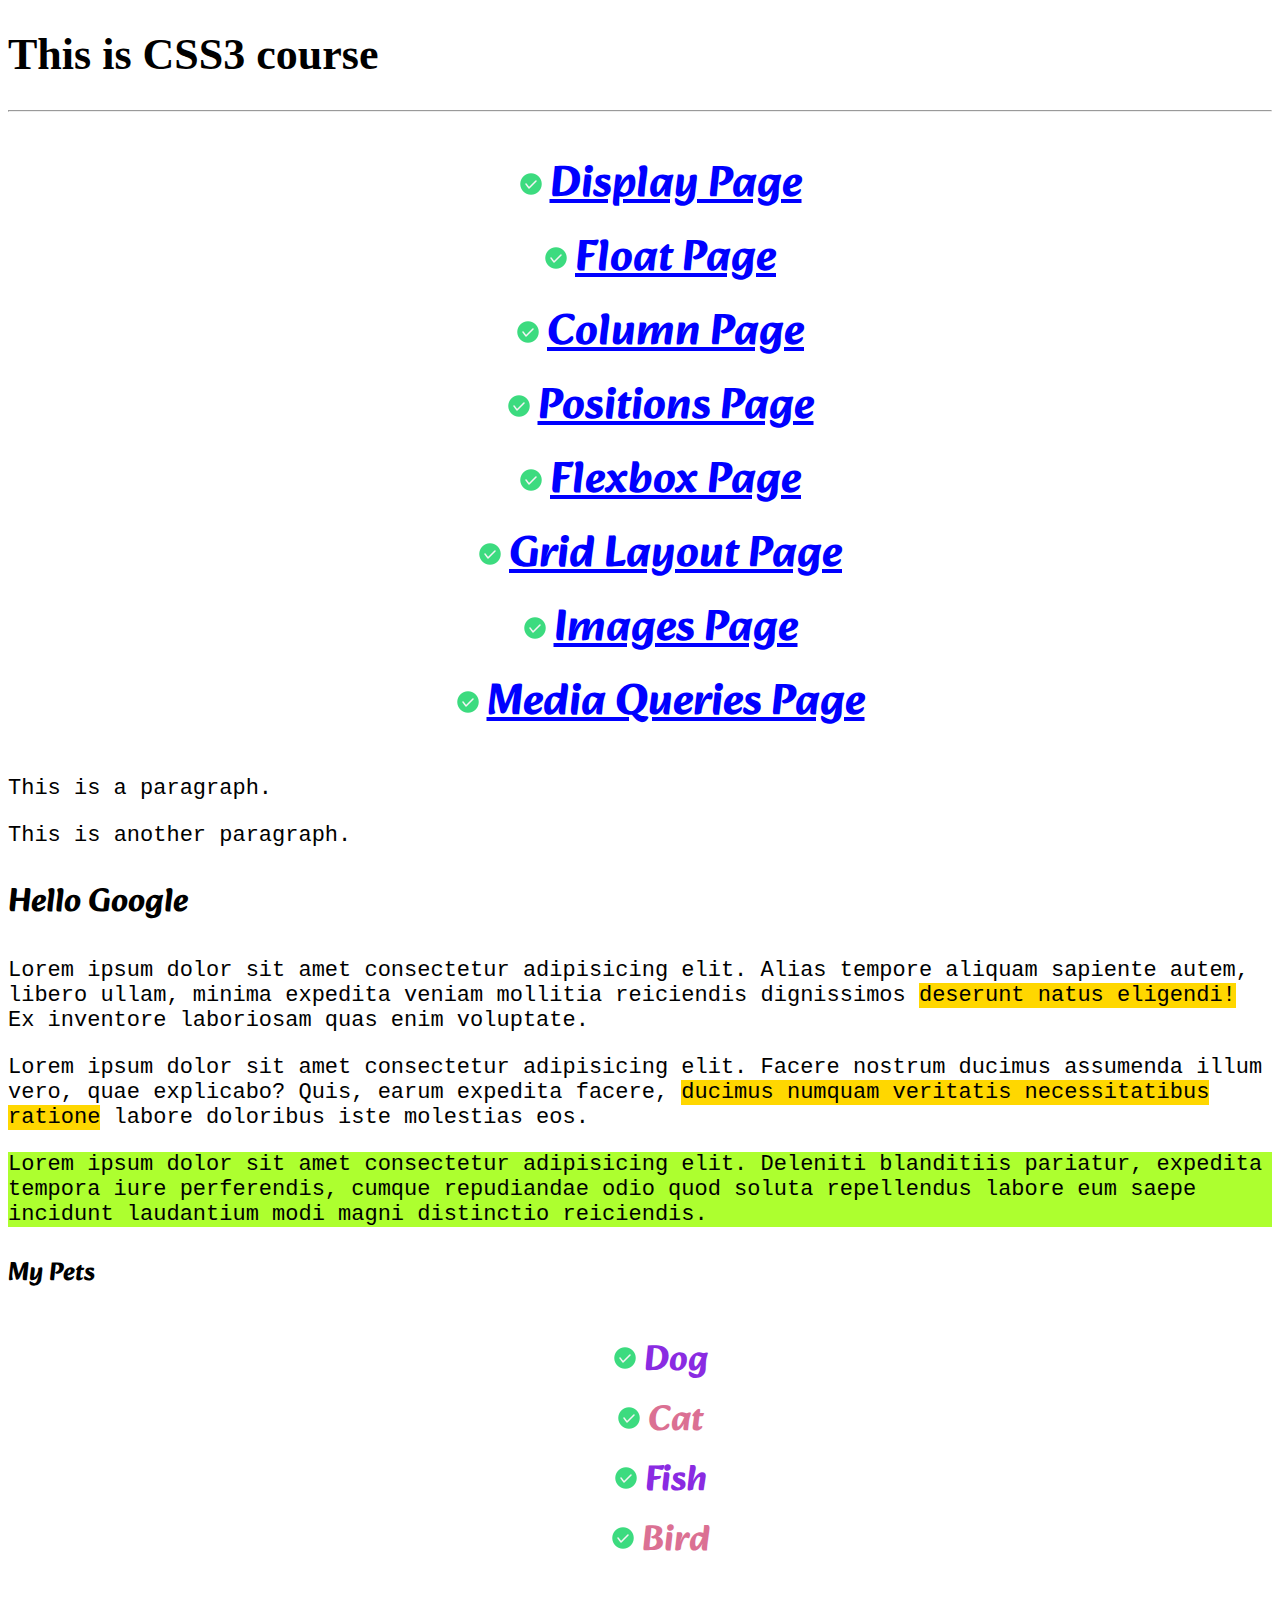
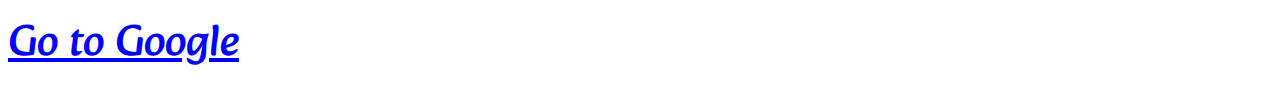
<file: index.html>
<!DOCTYPE html>
<html lang="en">
  <head>
    <meta charset="UTF-8" />
    <meta http-equiv="X-UA-Compatible" content="IE=edge" />
    <meta name="viewport" content="width=device-width, initial-scale=1.0" />
    <title>CSS3 Selectors</title>
    <link rel="stylesheet" href="./css/style.css" />
    <link rel="shortcut icon" href="./images/favicon.svg" type="image/x-icon" />
  </head>
  <body>
    <header><h1>This is CSS3 course</h1></header>
    <hr />
    <main>
      <nav>
        <ul>
          <li><a href="./display.html">Display Page</a></li>
          <li><a href="./float.html">Float Page</a></li>
          <li><a href="./column.html">Column Page</a></li>
          <li><a href="./positions.html">Positions Page</a></li>
          <li><a href="./flexbox.html">Flexbox Page</a></li>
          <li><a href="./grid_layout.html">Grid Layout Page</a></li>
          <li><a href="./images.html">Images Page</a></li>
          <li><a href="./media_queries.html">Media Queries Page</a></li>
        </ul>
      </nav>

      <p>This is a paragraph.</p>
      <p>This is <span class="opposite">another</span> paragraph.</p>
      <article>
        <h2>Hello Google</h2>
        <p>
          Lorem ipsum dolor sit amet consectetur adipisicing elit. Alias tempore
          aliquam sapiente autem, libero ullam, minima expedita veniam mollitia
          reiciendis dignissimos
          <span class="highlight">deserunt natus eligendi!</span> Ex inventore
          laboriosam quas enim voluptate.
        </p>
        <p>
          Lorem ipsum dolor sit amet consectetur adipisicing elit. Facere
          nostrum ducimus assumenda illum vero, quae explicabo? Quis, earum
          expedita facere,
          <span class="highlight"
            >ducimus numquam veritatis necessitatibus ratione</span
          >
          labore doloribus iste molestias eos.
        </p>
        <p id="A1">
          Lorem ipsum dolor sit amet consectetur adipisicing elit. Deleniti
          blanditiis pariatur, expedita tempora iure perferendis, cumque
          repudiandae odio quod soluta repellendus labore eum saepe incidunt
          laudantium modi magni distinctio reiciendis.
        </p>

        <div>
          <h3>My Pets</h3>
          <ul id="specify">
            <li>Dog</li>
            <li>Cat</li>
            <li>Fish</li>
            <li>Bird</li>
          </ul>
        </div>

        <a href="https://www.google.com/" target="_blank">Go to Google</a>
      </article>
    </main>
    <footer></footer>
  </body>
</html>
</file>
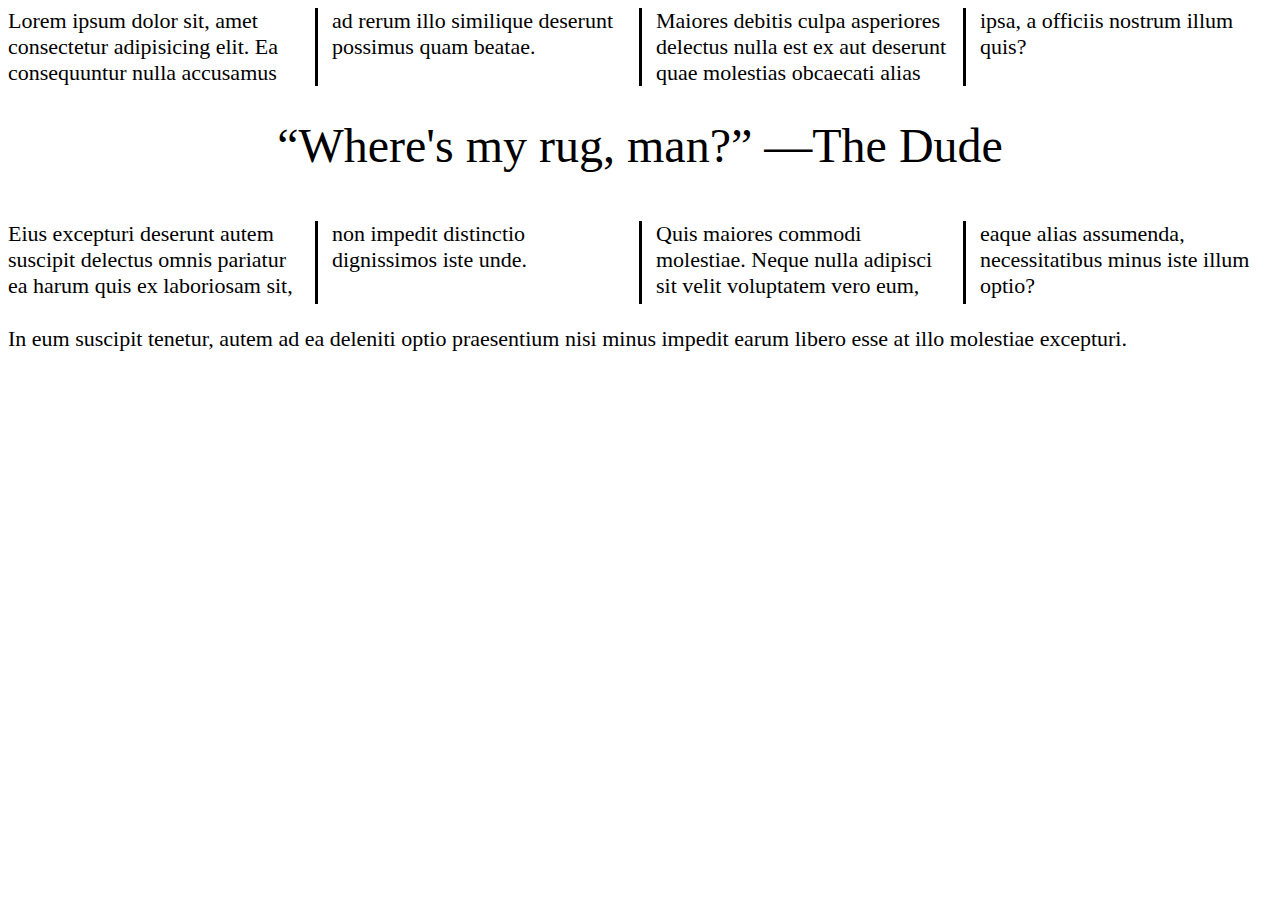
<file: column.html>
<!DOCTYPE html>
<html lang="en">
  <head>
    <meta charset="UTF-8" />
    <meta http-equiv="X-UA-Compatible" content="IE=edge" />
    <meta name="viewport" content="width=device-width, initial-scale=1.0" />
    <link rel="stylesheet" href="./css/column.css" />
    <link rel="shortcut icon" href="./images/favicon.svg" type="image/x-icon" />
    <title>Column CSS3</title>
  </head>
  <body>
    <section class="columns">
      <p>
        Lorem ipsum dolor sit, amet consectetur adipisicing elit. Ea
        consequuntur nulla accusamus ad rerum illo similique deserunt possimus
        quam beatae.
      </p>
      <p>
        Maiores debitis culpa asperiores delectus nulla est ex aut deserunt quae
        molestias obcaecati alias ipsa, a officiis nostrum illum quis?
      </p>
      <!-- <h2>Next Topic</h2> -->
      <p class="qoute">
        &#8220;Where's my rug, man?&#8221;
        <span class="nowarp">&#8212;The Dude</span>
      </p>
      <p>
        Eius excepturi deserunt autem suscipit delectus omnis pariatur ea harum
        quis ex laboriosam sit, non impedit distinctio dignissimos iste unde.
      </p>
      <p>
        Quis maiores commodi molestiae. Neque nulla adipisci sit velit
        voluptatem vero eum, eaque alias assumenda, necessitatibus minus iste
        illum optio?
      </p>
    </section>
    <p>
      In eum suscipit tenetur, autem ad ea deleniti optio praesentium nisi minus
      impedit earum libero esse at illo molestiae excepturi.
    </p>
  </body>
</html>
</file>
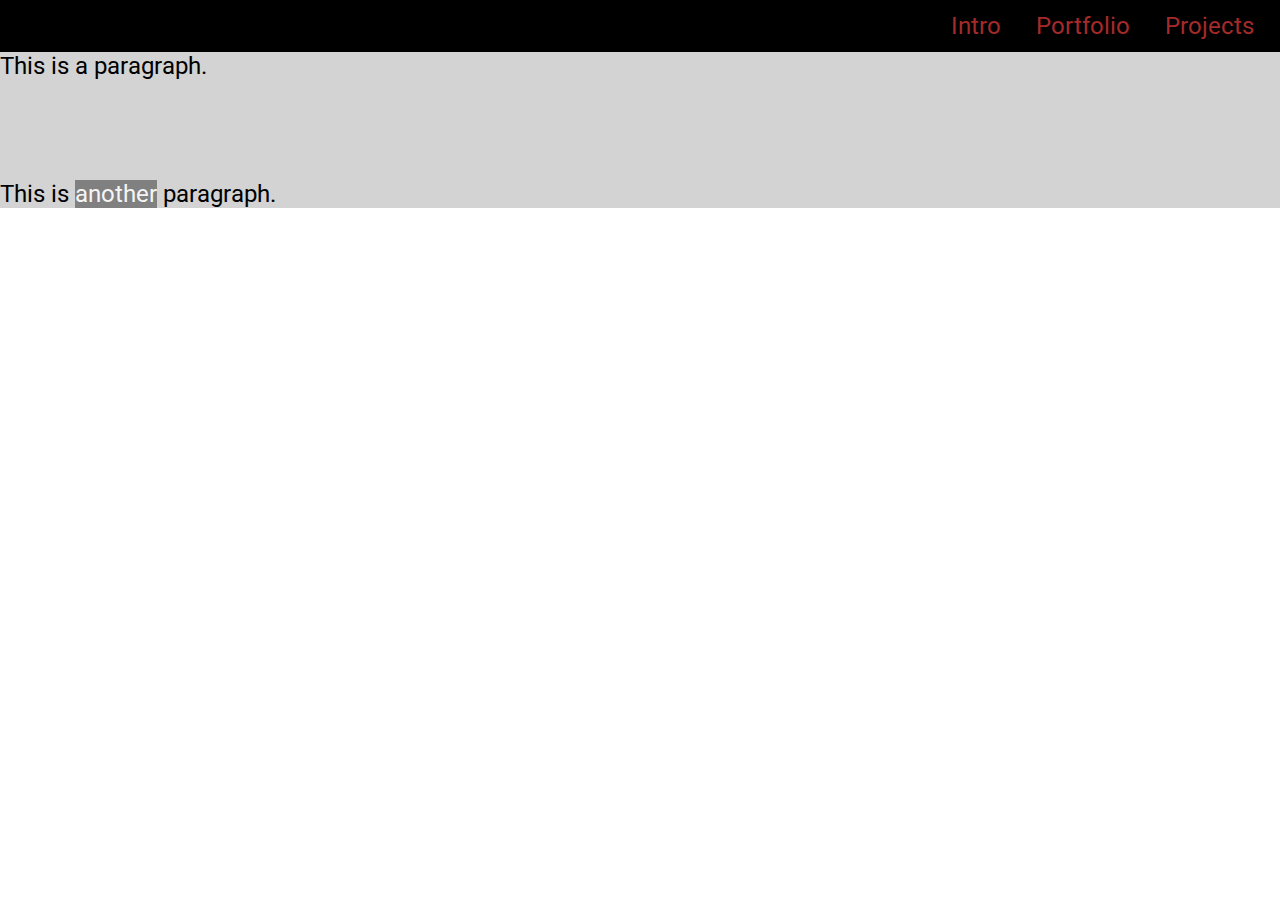
<file: display.html>
<!DOCTYPE html>
<html lang="en">
  <head>
    <meta charset="UTF-8" />
    <meta http-equiv="X-UA-Compatible" content="IE=edge" />
    <meta name="viewport" content="width=device-width, initial-scale=1.0" />
    <title>Display CSS3</title>
    <link rel="stylesheet" href="./css/display.css" />
    <link rel="shortcut icon" href="./images/favicon.svg" type="image/x-icon" />
  </head>
  <body>
    <main>
      <nav>
        <ul>
          <li><a href="#">Intro</a></li>
          <li><a href="#">Portfolio</a></li>
          <li><a href="#">Projects</a></li>
        </ul>
      </nav>

      <p>This is a paragraph.</p>
      <p>This is <span class="opposite">another</span> paragraph.</p> 
    </main>
  </body>
</html>
</file>
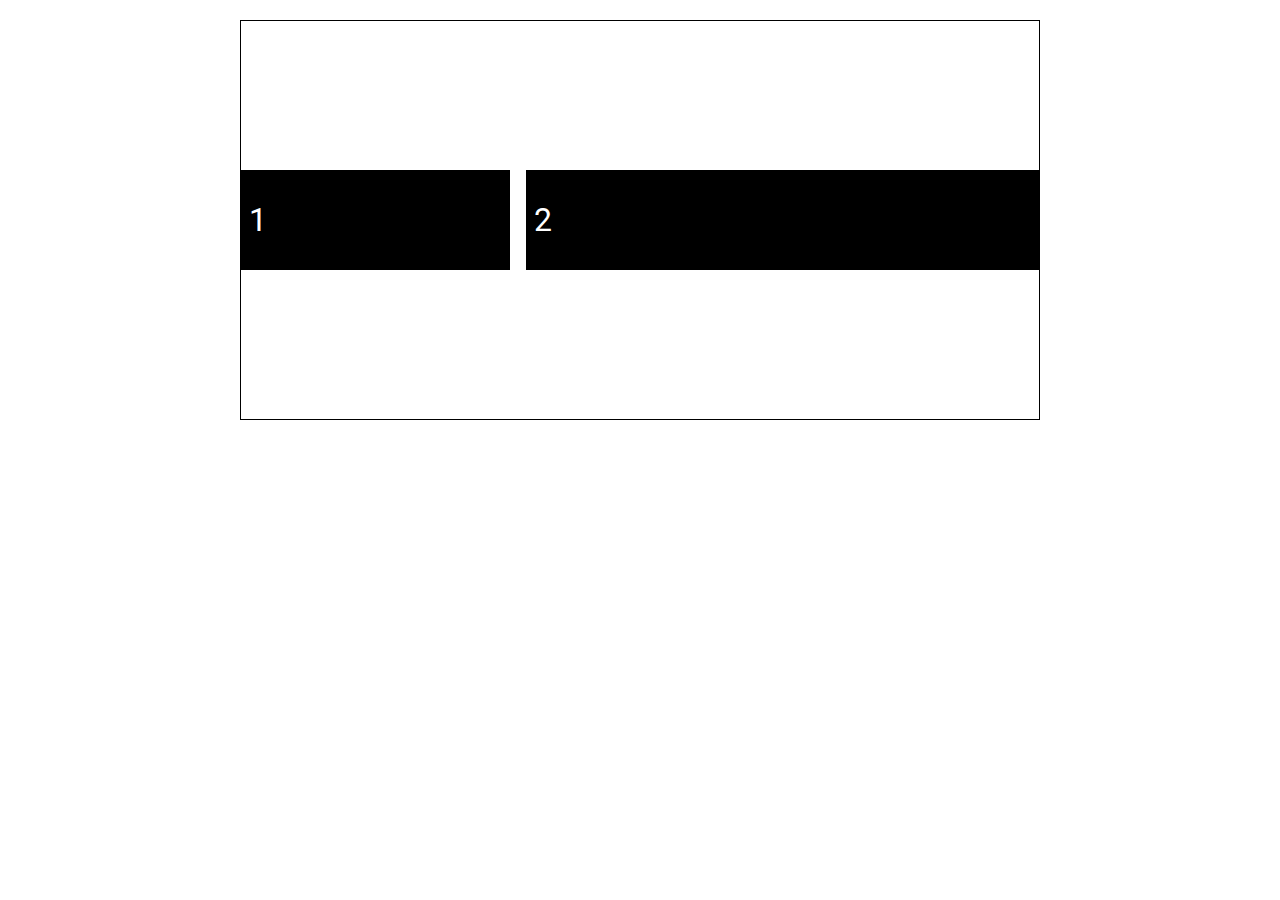
<file: flexbox.html>
<!DOCTYPE html>
<html lang="en">
  <head>
    <meta charset="UTF-8" />
    <meta http-equiv="X-UA-Compatible" content="IE=edge" />
    <meta name="viewport" content="width=device-width, initial-scale=1.0" />
    <title>Flexbox CSS3</title>
    <link rel="stylesheet" href="./css/flexbox.css" />
    <link rel="shortcut icon" href="./images/favicon.svg" type="image/x-icon" />
  </head>
  <body>
    <main class="container">
      <div class="box">1</div>
      <div class="box">2</div>
      <!-- <div class="box">3</div>
      <div class="box">4</div>
      <div class="box">5</div>
      <div class="box">6</div> -->
    </main>
  </body>
</html>
</file>
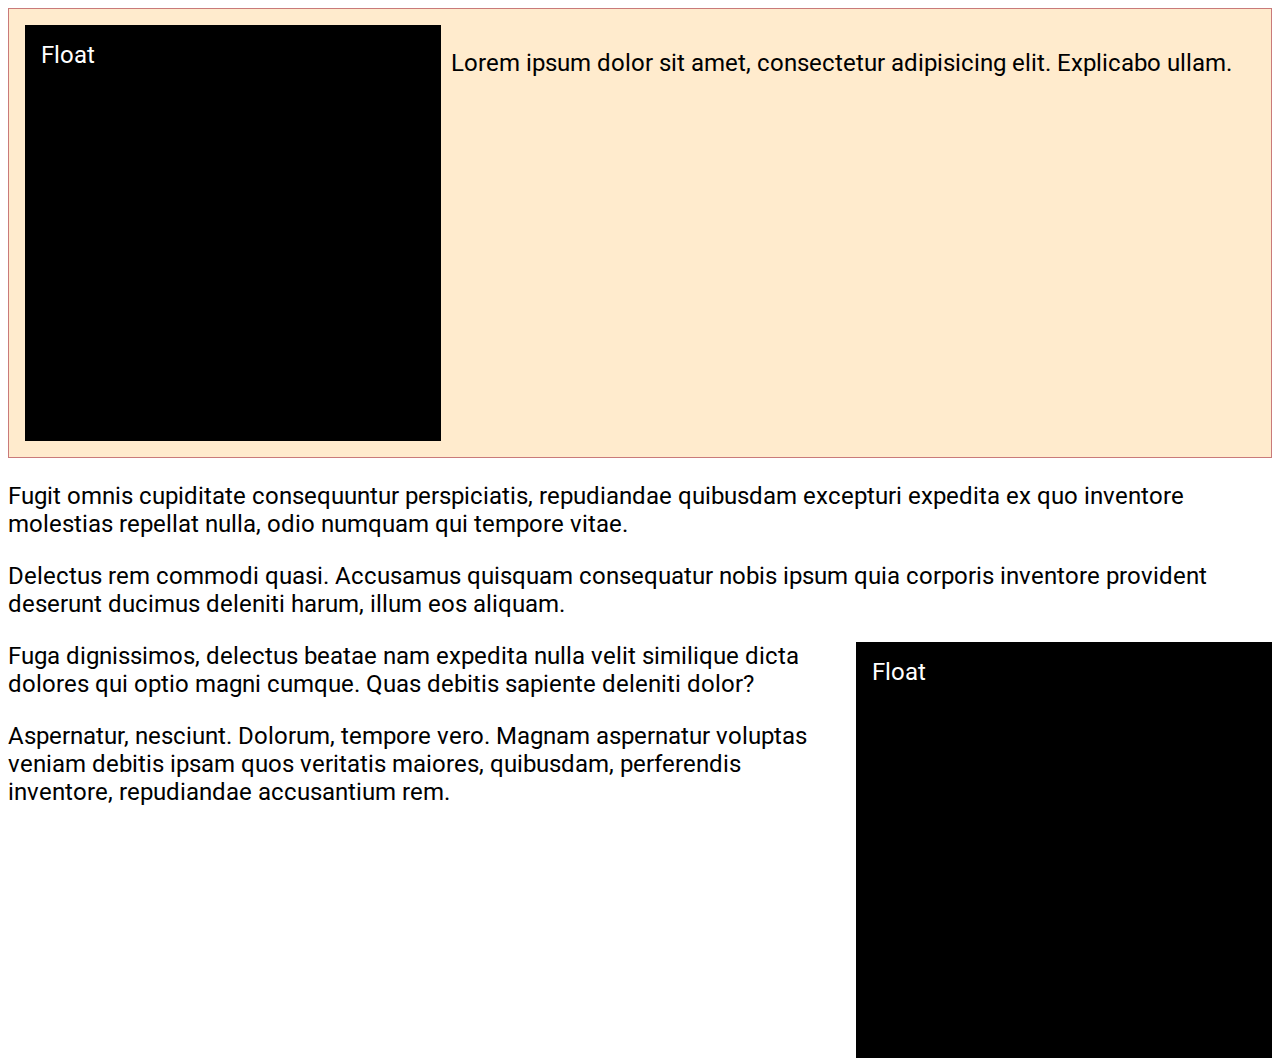
<file: float.html>
<!DOCTYPE html>
<html lang="en">
<head>
    <meta charset="UTF-8">
    <meta http-equiv="X-UA-Compatible" content="IE=edge">
    <meta name="viewport" content="width=device-width, initial-scale=1.0">
    <link rel="stylesheet" href="./css/float.css" />
    <link rel="shortcut icon" href="./images/favicon.svg" type="image/x-icon" />
    <title>Float CSS3</title>
</head>
<body>
    <section>
        <div class="block left">Float</div>
        <p>Lorem ipsum dolor sit amet, consectetur adipisicing elit. Explicabo ullam.</p>
    </section>
        <div class="clear"></div>
    <p>Fugit omnis cupiditate consequuntur perspiciatis, repudiandae quibusdam excepturi expedita ex quo inventore
        molestias repellat nulla, odio numquam qui tempore vitae.</p>
    <p>Delectus rem commodi quasi. Accusamus quisquam consequatur nobis ipsum quia corporis inventore provident deserunt
        ducimus deleniti harum, illum eos aliquam.</p>
        <div class="block right">Float</div>
    <p>Fuga dignissimos, delectus beatae nam expedita nulla velit similique dicta dolores qui optio magni cumque. Quas
        debitis sapiente deleniti dolor?</p>
    <p>Aspernatur, nesciunt. Dolorum, tempore vero. Magnam aspernatur voluptas veniam debitis ipsam quos veritatis
        maiores, quibusdam, perferendis inventore, repudiandae accusantium rem.</p>
        
</body>
</html>
</file>
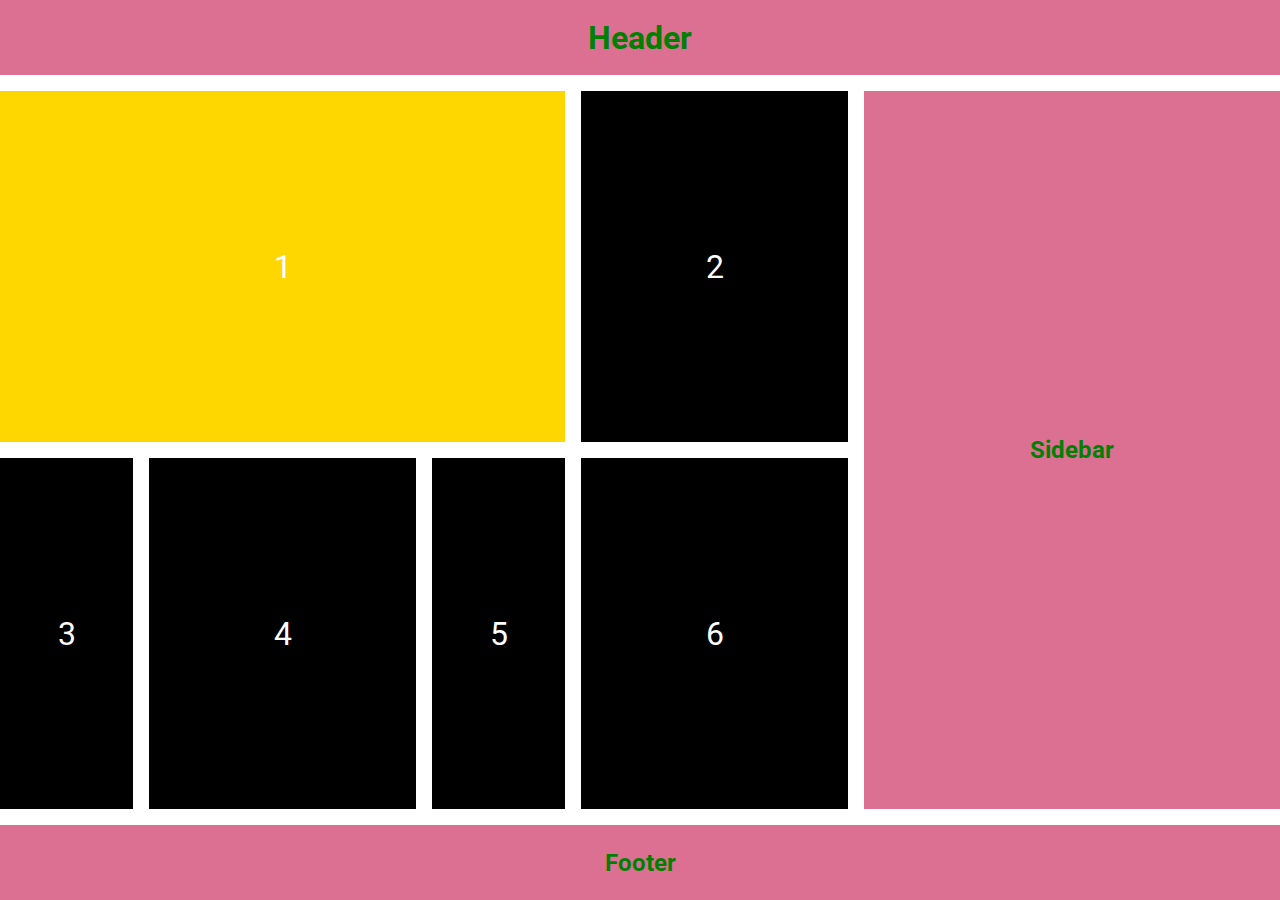
<file: grid_layout.html>
<!DOCTYPE html>
<html lang="en">
  <head>
    <meta charset="UTF-8" />
    <meta http-equiv="X-UA-Compatible" content="IE=edge" />
    <meta name="viewport" content="width=device-width, initial-scale=1.0" />
    <title>Grid_Layout CSS3</title>
    <link rel="stylesheet" href="./css/grid_layout.css" />
    <link rel="shortcut icon" href="./images/favicon.svg" type="image/x-icon" />
  </head>
  <body>
    <header class="header el">
      <h1>Header</h1>
    </header>
    <main class="container">
      <div class="box">1</div>
      <div class="box">2</div>
      <div class="box">3</div>
      <div class="box">4</div>
      <div class="box">5</div>
      <div class="box">6</div>
    </main>
    <aside class="sidebar el"><h2>Sidebar</h2></aside>
    <footer class="footer el"><h2>Footer</h2></footer>
  </body>
</html>
</file>
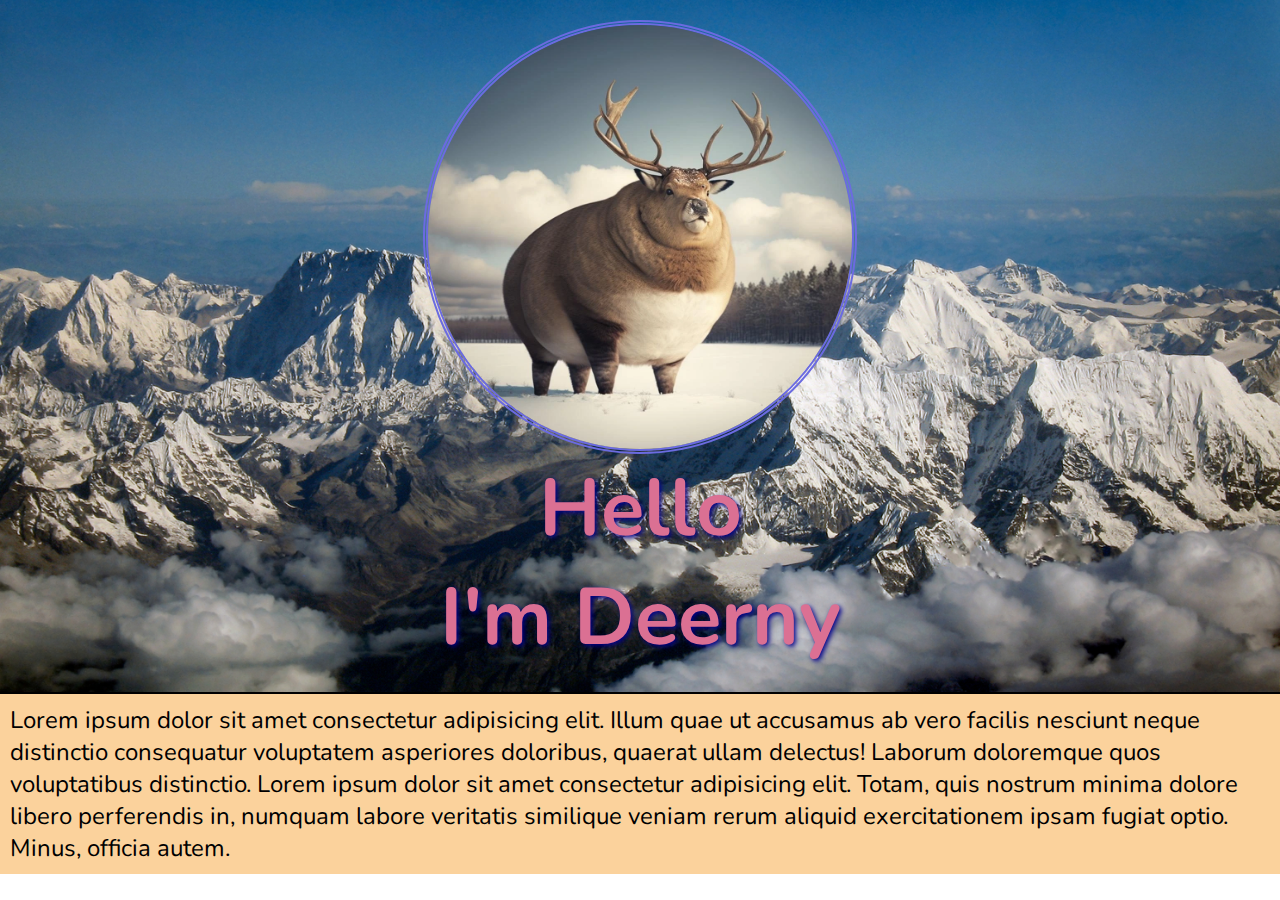
<file: images.html>
<!DOCTYPE html>
<html lang="en">
  <head>
    <meta charset="UTF-8" />
    <meta http-equiv="X-UA-Compatible" content="IE=edge" />
    <meta name="viewport" content="width=device-width, initial-scale=1.0" />
    <title>Images CSS3</title>
    <link rel="stylesheet" href="./css/images.css" />
    <link rel="shortcut icon" href="./images/favicon.svg" type="image/x-icon" />
  </head>
  <body>
    <div class="container">
      <section class="deer-profile">
        <figure class="profile-fig-pic">
          <img
            src="./images/deer.webp"
            alt="deer picture"
            width="1024"
            height="1024"
          />
          <figcaption class="offscreen">This is Deerny</figcaption>
          <h1 class="h1">
            <span class="nowrap">Hello</span>
            <span class="nowrap">I'm Deerny</span>
          </h1>
        </figure>
      </section>
      <p>
        Lorem ipsum dolor sit amet consectetur adipisicing elit. Illum quae ut
        accusamus ab vero facilis nesciunt neque distinctio consequatur
        voluptatem asperiores doloribus, quaerat ullam delectus! Laborum
        doloremque quos voluptatibus distinctio. Lorem ipsum dolor sit amet
        consectetur adipisicing elit. Totam, quis nostrum minima dolore libero
        perferendis in, numquam labore veritatis similique veniam rerum aliquid
        exercitationem ipsam fugiat optio. Minus, officia autem.
      </p>
    </div>
  </body>
</html>
</file>
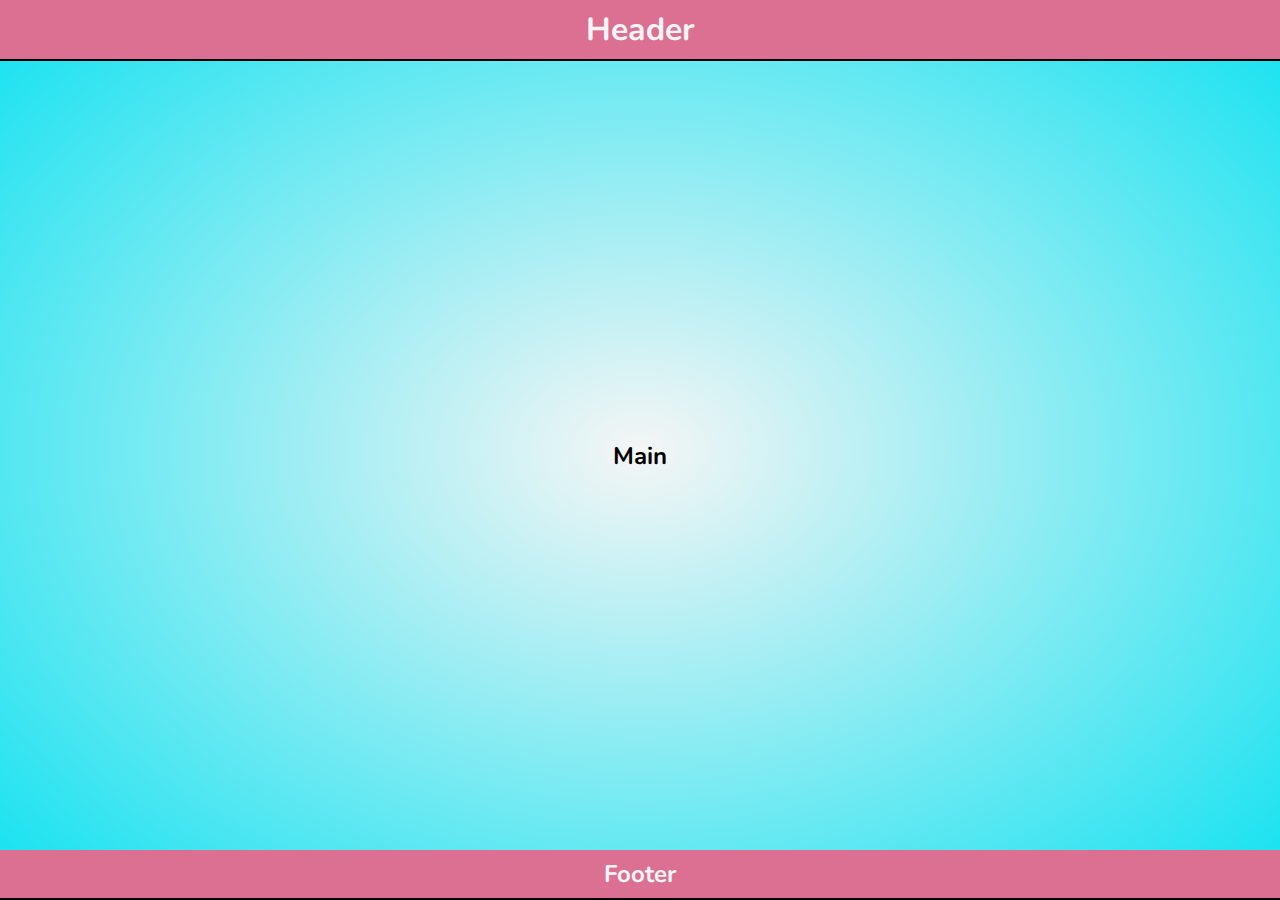
<file: media_queries.html>
<!DOCTYPE html>
<html lang="en">
  <head>
    <meta charset="UTF-8" />
    <meta http-equiv="X-UA-Compatible" content="IE=edge" />
    <meta name="viewport" content="width=device-width, initial-scale=1.0" />
    <title>Media Queries CSS3</title>
    <link rel="stylesheet" href="./css/media_querise.css" />
    <link rel="shortcut icon" href="./images/favicon.svg" type="image/x-icon" />
  </head>
  <body>
    <header>
      <h1>Header</h1>
      <nav><h2>Nav</h2></nav>
    </header>
    <main>
      <h2>Main</h2>
    </main>
    <footer>
      <h2>Footer</h2>
    </footer>
  </body>
</html>
</file>
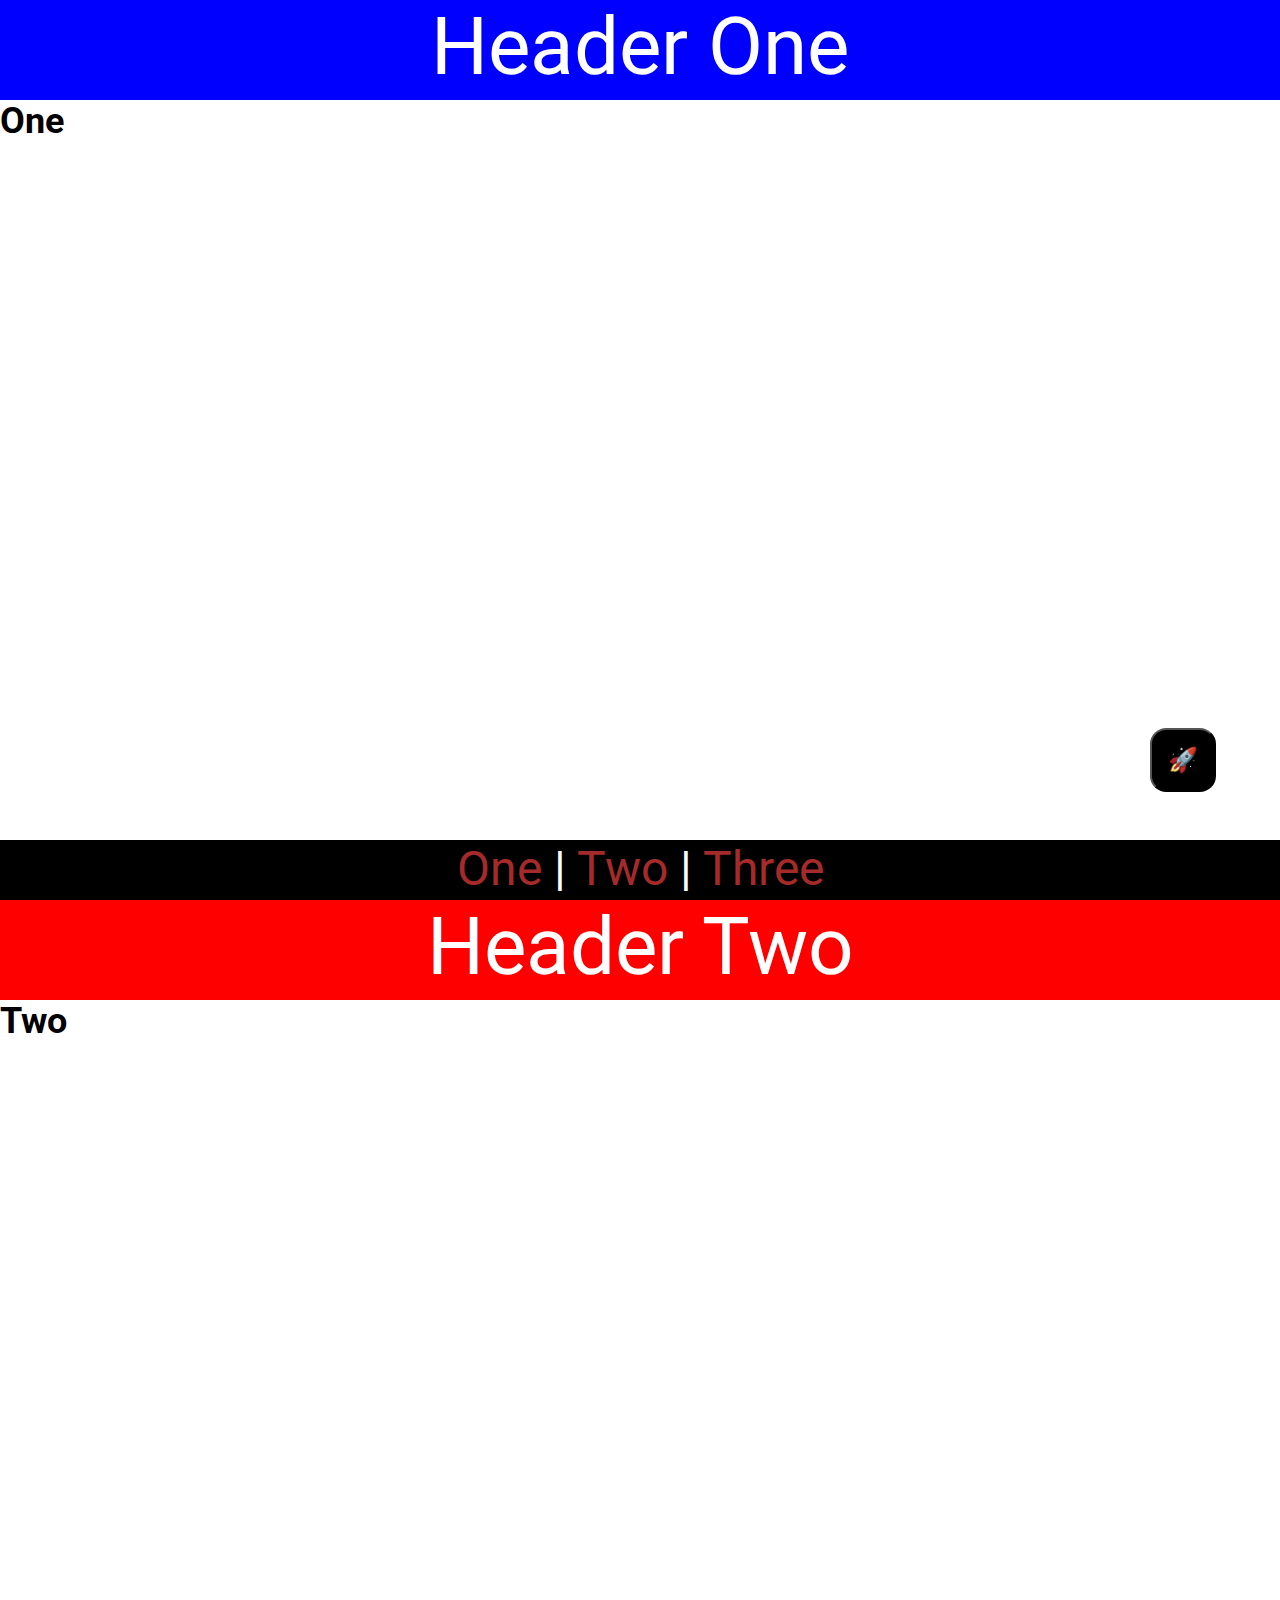
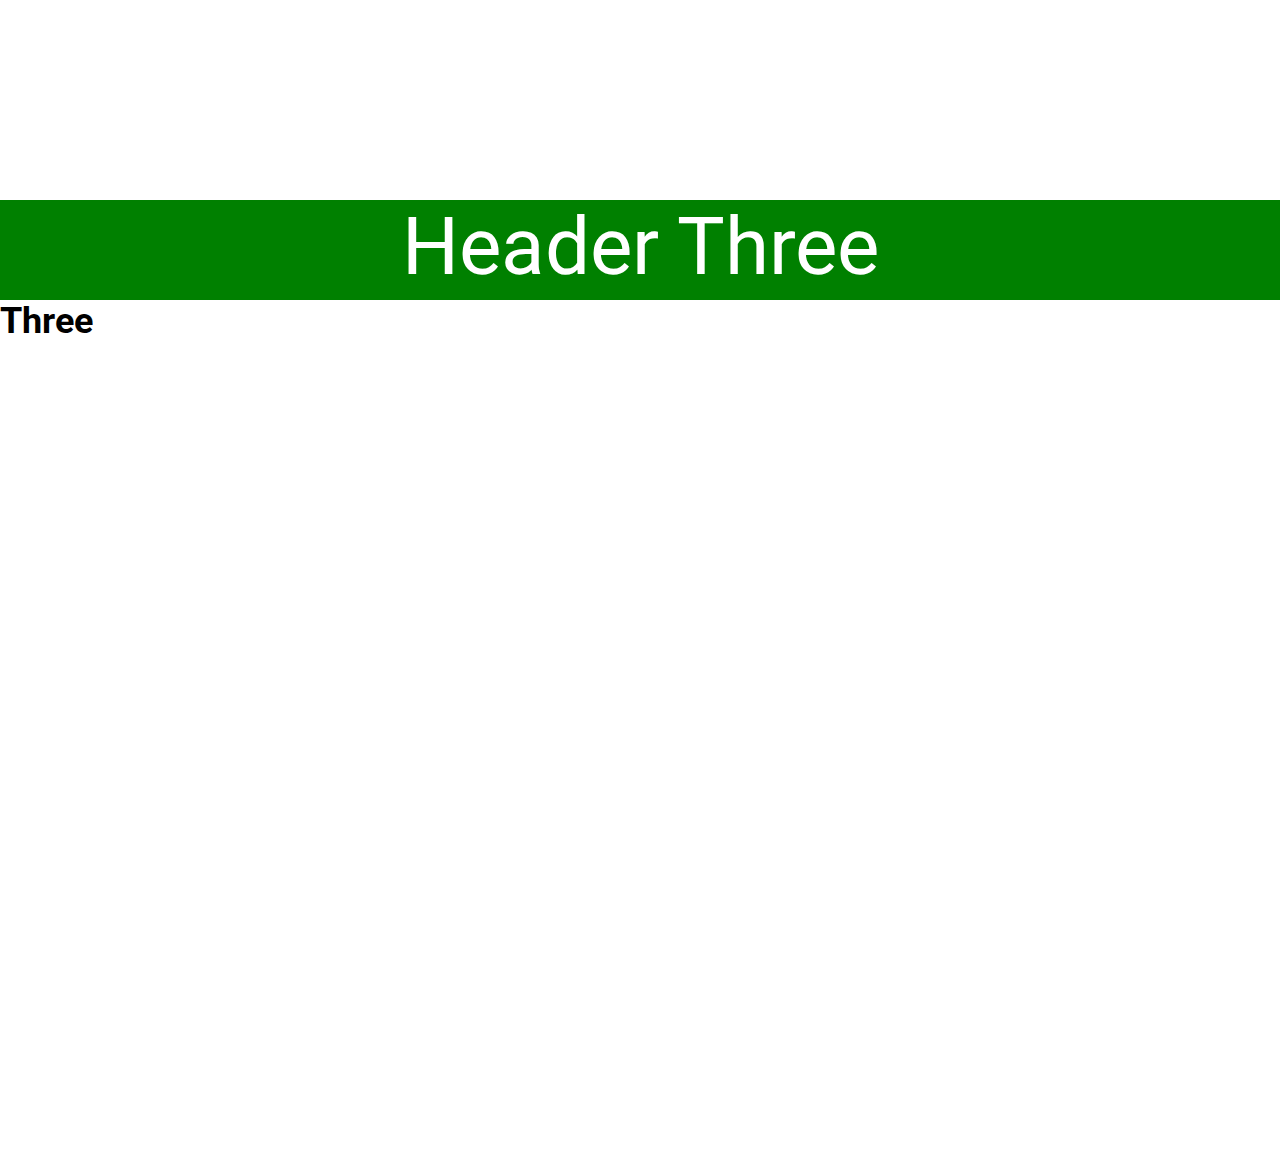
<file: positions.html>
<!DOCTYPE html>
<html lang="en">
<head>
    <meta charset="UTF-8">
    <meta http-equiv="X-UA-Compatible" content="IE=edge">
    <meta name="viewport" content="width=device-width, initial-scale=1.0">
    <title>Positions CSS3</title>
    <link rel="stylesheet" href="./css/positions.css" />
    <link rel="shortcut icon" href="./images/favicon.svg" type="image/x-icon" />
</head>
<body>
    <!-- <div class="outer-container">
        <div class="inner-container">
            <div class="box absolute">
                <p>Absolute</p>
            </div>
            <div class="box relative">
                <p>Relative</p>
            </div>
            <div class="box fixed">
                <p>Fixed</p>
            </div>
            <div class="box sticky">
                <p>Sticky</p>
            </div>
        </div>
    </div> -->
    <button class="social">🚀</button>
    <section id="one">
        <header class="blue">Header One</header>
        <h2>One</h2>
    </section>
    <section id="two">
        <header class="red">Header Two</header>
        <h2>Two</h2>
    </section>
    <section id="three">
        <header class="green">Header Three</header>
        <h2>Three</h2>
    </section>
    <footer>
        <a href="#one">One</a> | 
        <a href="#two">Two</a> | 
        <a href="#three">Three</a>
    </footer>
</body>
</html>
</file>
<file: css/style.css>
@import url("https://fonts.googleapis.com/css2?family=Alkatra&display=swap");
body {
  font-size: 22px;
}
main {
  font-family: "Alkatra", cursive;
}
p {
  font-family: monospace;
}
.highlight {
  background-color: gold;
}
#A1 {
  background-color: greenyellow;
}

ul li:nth-child(2n) {
  color: palevioletred;
}
ul {
  text-align: center;
  list-style-position: inside;
  color: blueviolet;
  font-size: 36px;
  font-weight: 700;
  list-style-image: url(../images/checklist.png);
}

a {
  font-size: 44px;
  color: blue;
}
a:hover {
  background-color: gold;
  font-size: 50px;
  text-decoration: none;
}
a:active {
  color: brown;
}
</file>
<file: css/column.css>
@import url("https://fonts.googleapis.com/css2?family=Alkatra&display=swap");
body {
  font-size: 22px;
}
.columns {
  column-count: 4;
  column-width: 250px;
  column-rule: 3px solid;
  column-gap: 2rem;
}
.columns p {
  margin-top: 0;
}
.columns h2 {
  margin-top: 0;
  background-color: black;
  color: white;
  padding: 1rem;
  break-inside: avoid;
}
.columns .qoute {
  margin-top: 2rem;
  font-size: 3rem;
  text-align: center;
  color: black;
  column-span: all;
}
.nowarp {
  white-space: nowrap;
}
</file>
<file: css/display.css>
/*----------------CSS Display-------------------------- */
@import url("https://fonts.googleapis.com/css2?family=Roboto&display=swap");
body {
  font-size: 1.5rem;
  font-family: "Roboto", sans-serif;
}

* {
  margin: 0;
  padding: 0;
  box-sizing: border-box;
}
ul {
  list-style-type: none;
  padding: 0.5em;
  text-align: right;
  background-color: black;
  margin: 0;
}
li {
  display: inline-block;
  margin-inline: 0.6em;
}
li a {
  color: brown;
  text-decoration: none;
}
li a:hover {
  text-decoration: underline;
  background-color: bisque;
}
p{
    background-color: lightgray;
}
.opposite{
    background-color: gray;
    color: whitesmoke;
    margin-top: 100px;
    display: inline-block;
}
</file>
<file: css/flexbox.css>
@import url("https://fonts.googleapis.com/css2?family=Roboto&display=swap");

* {
  margin: 0;
  padding: 0;
  box-sizing: border-box;
}

body {
  font-family: "Roboto", sans-serif;
  min-height: 100vh;
  padding: 20px;
}

.container {
  max-width: 800px;
  min-height: 400px;
  margin-inline: auto;
  border: 1px solid #000;
  display: flex;
  gap: 1rem;
  justify-content: center;
  align-items: center;
  flex-flow: row wrap;
}

/* .box {
  min-width: 100px;
  min-height: 100px;
  background-color: #000;
  color: #fff;
  font-size: 2rem;
  padding: 0.5rem;
  display: flex;
  justify-content: center;
  align-items: center;
} */

.box {
  background-color: black;
  height: 100px;
  color: white;
  font-size: 2rem;
  padding: 0.5rem;
  display: flex;
  justify-content: s;
  align-items: center;
  /* ตัวแรก grow ตัวสอง shrink ตัวสาม basis */
  flex: 1 1 25px;
}
.box:nth-child(2) {
  flex: 2 2 25px;
}
</file>
<file: css/float.css>
@import url("https://fonts.googleapis.com/css2?family=Roboto&display=swap");
body {
  font-size: 1.5rem;
  font-family: "Roboto", sans-serif;
}
.block{
    width: 30vw;
    height: 30vw;
    background-color:black;
    color: white;
    padding: 1rem;

}
.left{
    float: left;
    margin-right:10px ;

}
.right{
    float: right;
    margin-left: 10px;
}
.clear{
    clear: both;
}
section{
    background-color: blanchedalmond;
    border: 1px solid rgb(201, 122, 122);
    padding: 1rem;
    overflow: auto;

}
</file>
<file: css/grid_layout.css>
@import url("https://fonts.googleapis.com/css2?family=Roboto&display=swap");

* {
  margin: 0;
  padding: 0;
  box-sizing: border-box;
}

body {
  font-family: "Roboto", sans-serif;
  min-height: 100vh;
  display: grid;
  grid-template-columns: repeat(9, 1fr);
  grid-auto-rows: 75px auto 75px;
  grid-template-areas:
    "hd hd hd hd hd hd hd hd hd"
    "mn mn mn mn mn mn sb sb sb"
    "ft ft ft ft ft ft ft ft ft";
  gap: 1rem;
}
.el {
  background-color: palevioletred;
  color: green;
  display: grid;
  place-content: center;
}
.header {
  grid-area: hd;
}
.container {
  grid-area: mn;
  display: grid;
  grid-template-columns: repeat(2, 1fr 2fr);
  min-height: 400px;
  grid-auto-rows: minmax(150px, auto);
  gap: 1rem;
}
.sidebar {
  grid-area: sb;
}
.footer {
  grid-area: ft;
}

.box {
  background-color: #000;
  color: #fff;
  font-size: 2rem;
  padding: 0.5rem;
  place-content: center;
  display: grid;
}
.box:first-child {
  background-color: gold;
  grid-column: 1/4;
  grid-row: 1/2;
  place-content: center;
  display: grid;
}
</file>
<file: css/images.css>
@import url("https://fonts.googleapis.com/css2?family=Nunito&display=swap");

* {
  margin: 0;
  padding: 0;
  box-sizing: border-box;
}
img {
  display: block;
}
.nowrap {
  white-space: nowrap;
}

body {
  font-family: "Nunito", sans-serif;
  min-height: 100vh;
}
.container {
  background-color: rgb(251, 210, 156);
}
.deer-profile {
  border-bottom: 2px solid black;
  padding: 20px;
  display: flex;
  justify-content: flex-start;
  align-items: center;
  gap: 30px;
  background-image: url(../images/mountain.webp);
  background-repeat: no-repeat;
  background-size: cover;
  background-position: top;
  justify-content: center;
}
.profile-fig-pic {
  width: 35%;
}
.profile-fig-pic img {
  width: 100%;
  height: auto;
  min-width: 100px;
  border: 5px double rgb(107, 107, 224);
  border-radius: 50%;
}
.h1 {
  font-size: 500%;
  color: palevioletred;
  text-shadow: 2px 2px 5px darkblue;
  text-align: center;
}
.offscreen {
  position: absolute;
  left: -100000px;
}
p{
    padding: 10px;
    font-size: 24px;
}
</file>
<file: css/media_querise.css>
@import url("https://fonts.googleapis.com/css2?family=Nunito&display=swap");

* {
  margin: 0;
  padding: 0;
  box-sizing: border-box;
}
body {
  font-family: "Nunito", sans-serif;
  min-height: 100vh;
  background-color: rgb(121, 133, 129);
  background-image: radial-gradient(whitesmoke, rgb(121, 133, 129));
  display: flex;
  flex-direction: column;
}
header,
nav,
main,
footer {
  display: grid;
  place-content: center;
  grid-template-columns: 100%;
  text-align: center;
}
header,
footer {
  position: sticky;
  background-color: palevioletred;
  color: whitesmoke;
  padding: 0.5rem;
  border-bottom: 2px solid black;
}
nav {
  background-color: white;
  color: black;
  padding: 0.5rem;
  border-bottom: 2px solid black;
}
header {
  top: 0;
}
main {
  flex-grow: 1;
}
footer {
  bottom: 0;
}

/* small */
@media screen and (min-width: 576px) {
  body {
    background-color: blueviolet;
    background-image: radial-gradient(whitesmoke, blueviolet);
  }
  nav {
    display: none;
  }
}
/* meduim */
@media screen and (min-width: 768px) {
  body {
    background-color: rgb(58, 223, 85);
    background-image: radial-gradient(whitesmoke, rgb(58, 223, 85));
  }
}
/* large */
@media screen and (min-width: 992px) {
  body {
    background-color: rgb(218, 231, 37);
    background-image: radial-gradient(whitesmoke, rgb(218, 231, 37));
  }
}
/* XL */
@media screen and (min-width: 1200px) {
  body {
    background-color: rgb(16, 225, 240);
    background-image: radial-gradient(whitesmoke, rgb(16, 225, 240));
  }
}
/* Mobile Device Landscape */
@media screen and (min-width: 425px) and (min-aspect-ratio: 7/4) {
  body {
    background-color: rgb(72, 28, 231);
    background-image: radial-gradient(whitesmoke, rgb(72, 28, 231));
  }
}
</file>
<file: css/positions.css>
@import url("https://fonts.googleapis.com/css2?family=Roboto&display=swap");

* {
  margin: 0;
  padding: 0;
  box-sizing: border-box;
  scroll-behavior: smooth;
}

body {
  font-family: "Roboto", sans-serif;
  font-size: 1.5rem;
  min-height: 200vh;
}

.outer-container {
  border: 3px dashed #000;
  width: 75vw;
  height: 85vh;
  margin: 40px auto;
  position: relative;
}

.inner-container {
  border: 2px solid #00f;
  width: 40vw;
  height: 50vh;
  margin: 200px auto;
}

.box {
  width: 150px;
  height: 150px;
  color: #fff;
  padding: 1rem;
}
.absolute {
  background-color: #000;
  position: absolute;
  top: 0px;
  left: 0px;
  z-index: 1;
}
.relative {
  background-color: #00f;
  position: relative;
  top: 300px;
  left: 100px;
}
.fixed {
  background-color: gray;
  position: fixed;
  top: 100px;
  z-index: 2;
}
.sticky {
  background-color: crimson;
  position: sticky;
  top: 0px;
}
section {
  height: 100vh;
}
.blue {
  background-color: blue;
}
.red {
  background-color: red;
}
.green {
  background-color: green;
}
header,
footer {
  color: #fff;
  text-align: center;
  height: 100px;
}
header {
  font-size: 5rem;
  position: sticky;
  top: 0;
}
footer {
  background-color: black;
  position: sticky;
  bottom: 0px;
  font-size: 3rem;
  height: 60px;
}
a {
  color: brown;
  text-decoration: none;
}
.social {
  background-color: #000;
  color: white;
  font-size: inherit;
  padding: 1rem;
  position: fixed;
  z-index: 1;
  border-radius: 25%;
  bottom: 12%;
  right: 5%;
}
</file>
